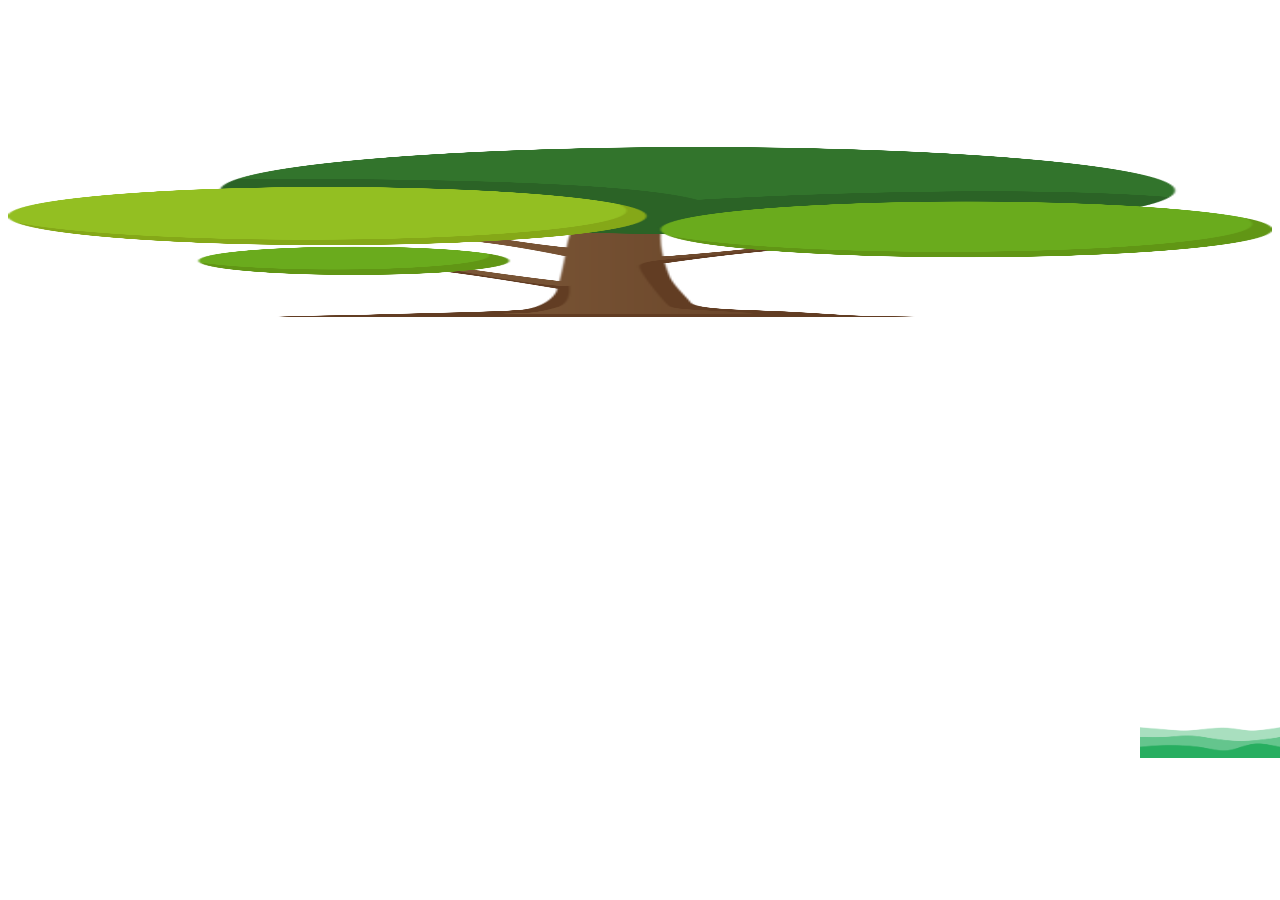
<file: footer.htm>
<!DOCTYPE html>
<html lang="en">
<head>
    <meta charset="UTF-8">
    <meta name="viewport" content="width=device-width, initial-scale=1.0">
    <title>Document</title>
    <link rel="stylesheet" href="footer.css">
</head>
<body>
    
    <footer>
        <img src="fotos-footer/illustration-of-tree-free-png.webp" id="onda">
        <img src="fotos-footer/svg (1).png" alt="" id="arvore">
    </footer>
</body>
</html>
</file>
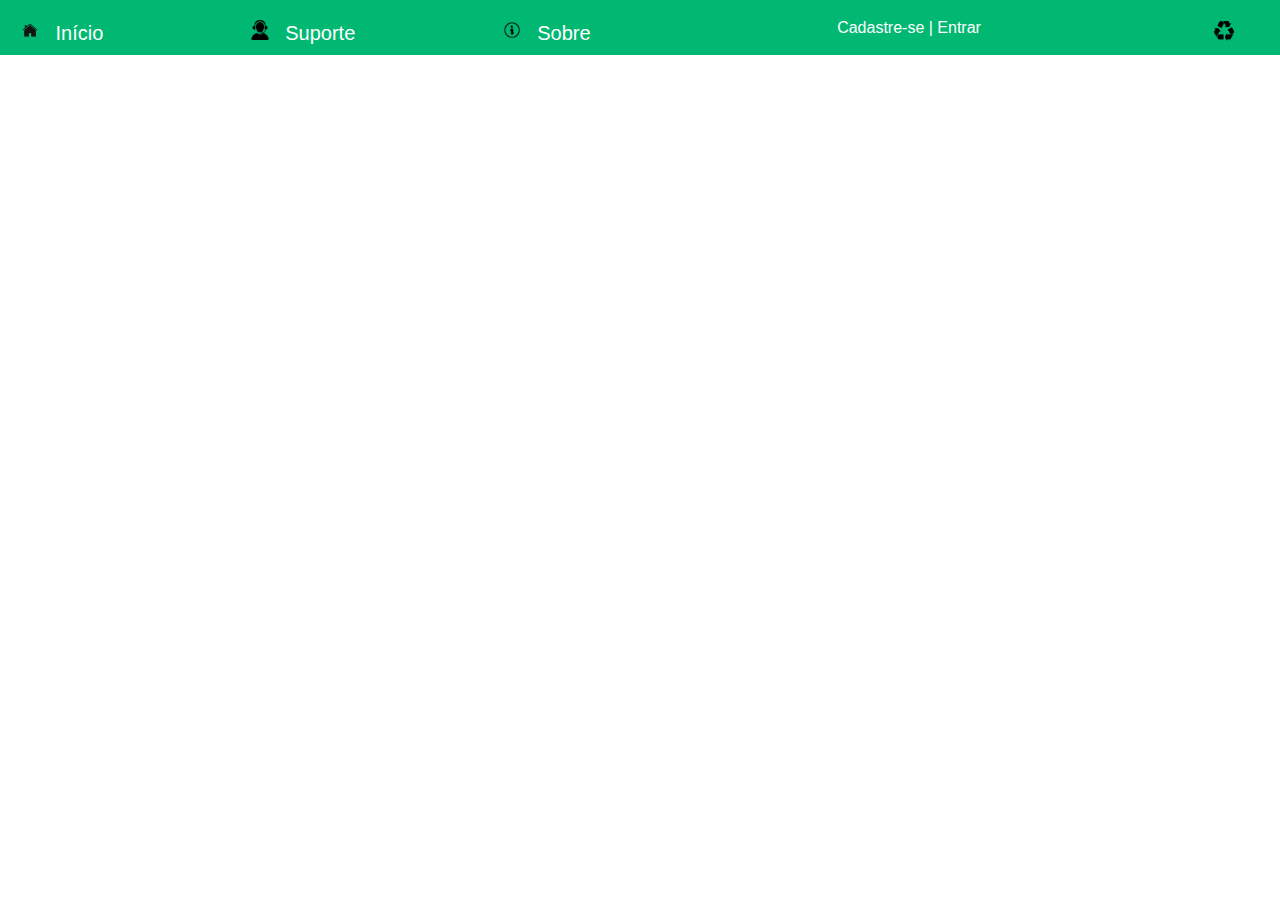
<file: header.html>
<!DOCTYPE html>
<html lang="en">
<head>
    <meta charset="UTF-8">
    <meta name="viewport" content="width=device-width, initial-scale=1.0">
    <title>Document</title>
    <link rel="stylesheet" href="header.css">
</head>
<body>
    <header>
  <nav bar class="menu">
    <a href="./index.html" class="item">
      <img src="download (1).png" alt="Início">
      <span>Início</span>
    </a>
    <a href="./suporte.html" class="item">
      <img src="suporte.png" alt="Suporte">
      <span>Suporte</span>
    </a>
    <a href="./sobre.html" class="item" id="sobre-link">
      <img src="info.png" alt="Sobre">
      <span>Sobre</span>
    </a>
    <div class="textos">
      <a href="Login.html" class="text1">Cadastre-se | Entrar</a>
    </div>
      <div class="item"></div>
      <a href="#" class="item">
        <img src="reciclagem.png" alt="reciclagem">
      </a>
  </nav>


    
    <script src="./script.js"></script>

</body>
</html>
</file>
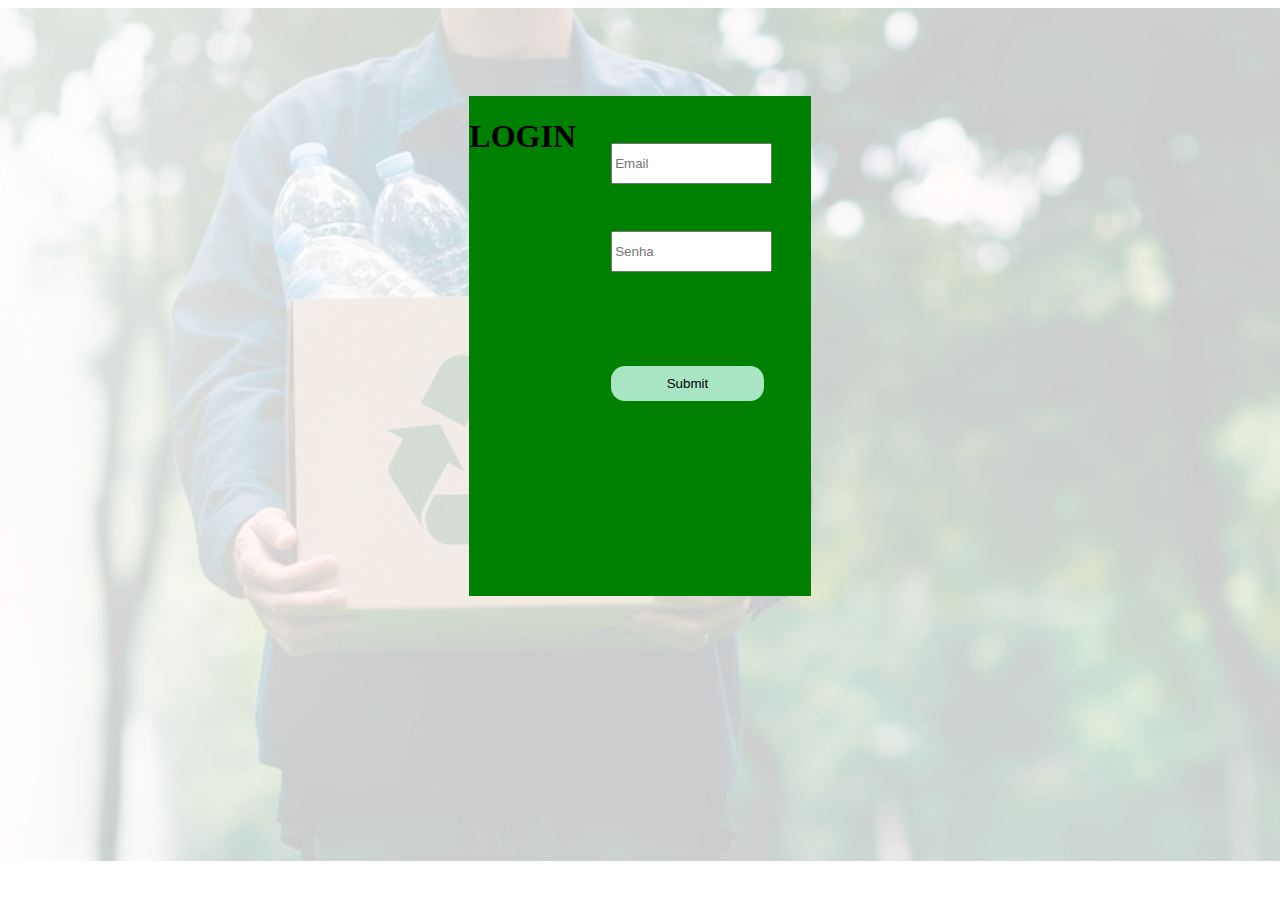
<file: Login.html>
<!DOCTYPE html>
<html lang="en">
<head>
    <meta charset="UTF-8">
    <meta name="viewport" content="width=device-width, initial-scale=1.0">
    <title>Login Biopontos</title>
    <link rel="stylesheet" href="login.css">
</head>

<body>
    <header></header>
    <main>
    
    <div id="conteiner">
    <img src="fotos-/simbolo-da-reciclagem.jpg " id="lixeiras">
    <div id="retangulo-formulário">
        <h1 id="titulo">LOGIN</h1>
        <form action="">
            <input type="email"  id="email" placeholder="Email">
            <input type="password"  id="senha" placeholder="Senha">
            <input type="submit"  id="submit">    
        </form>
    </div>
    </div>
    </main>
<footer></footer>
</body>
</html>
</file>
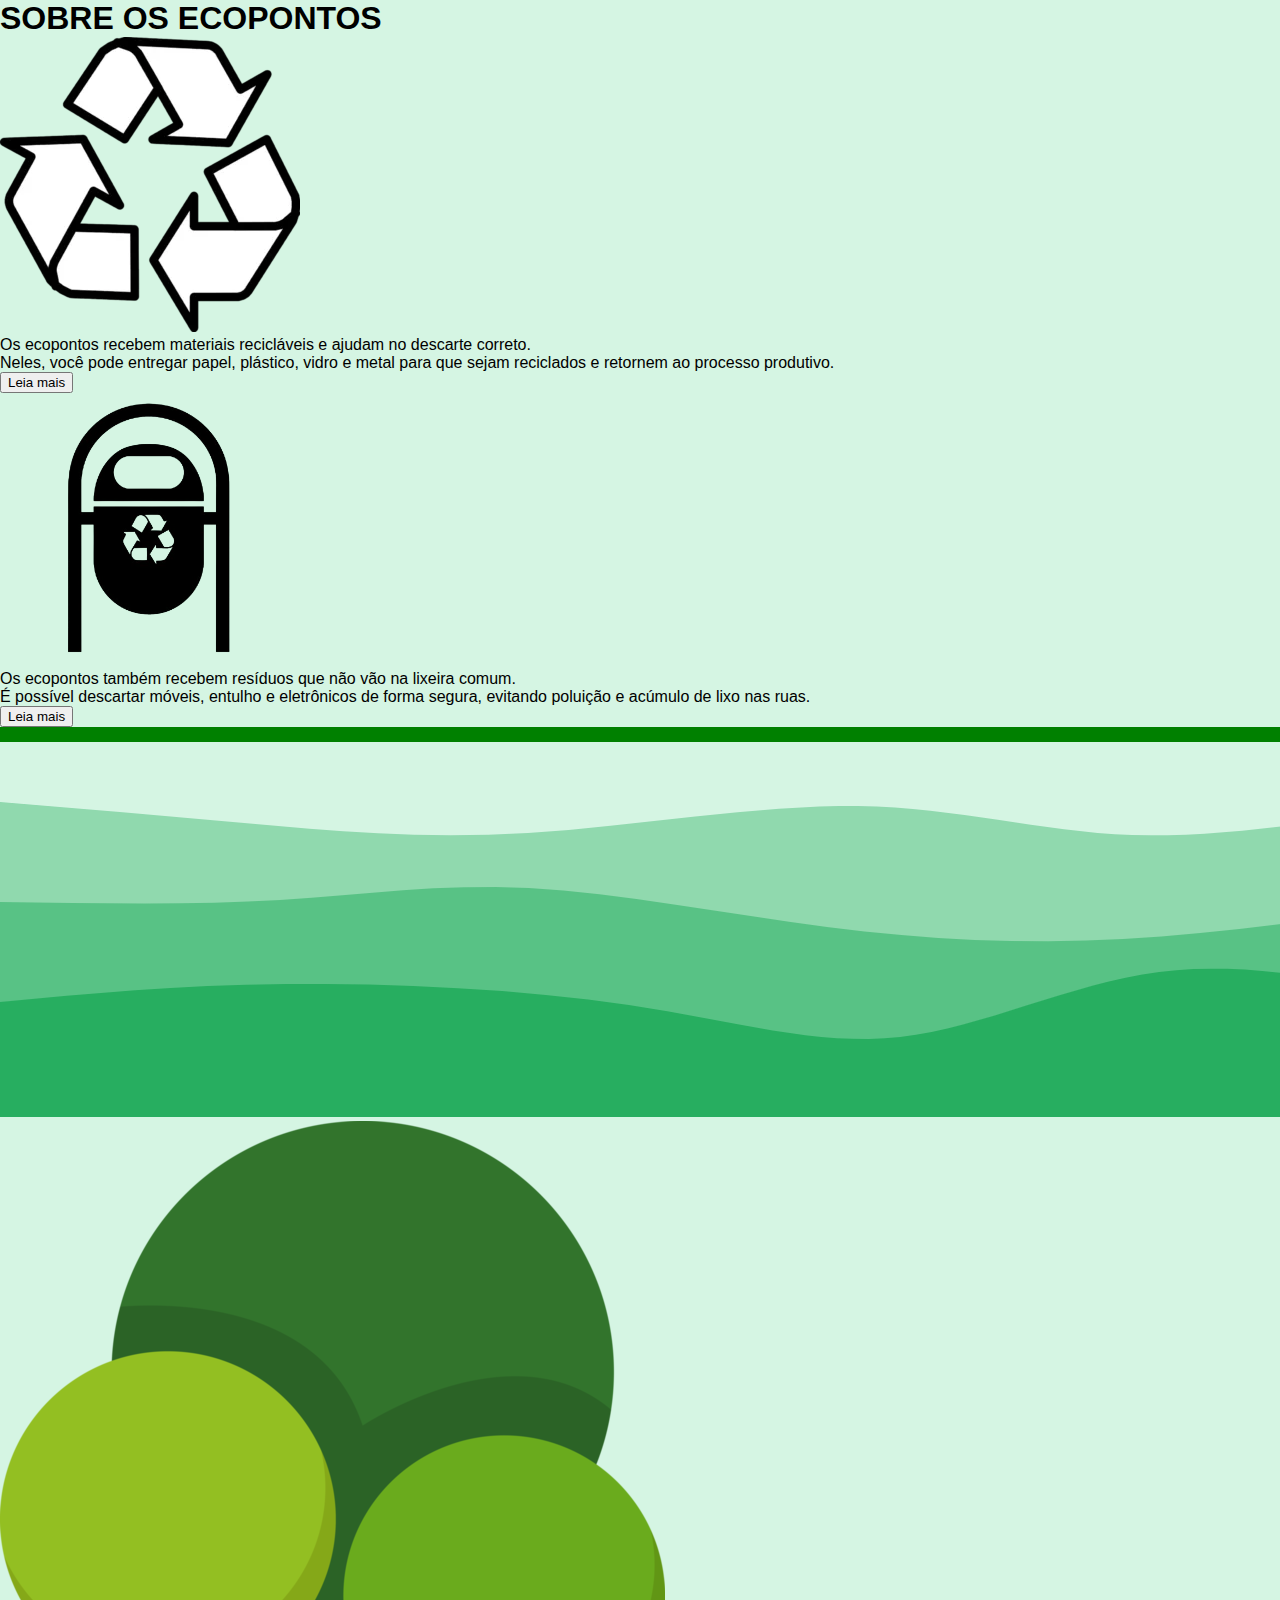
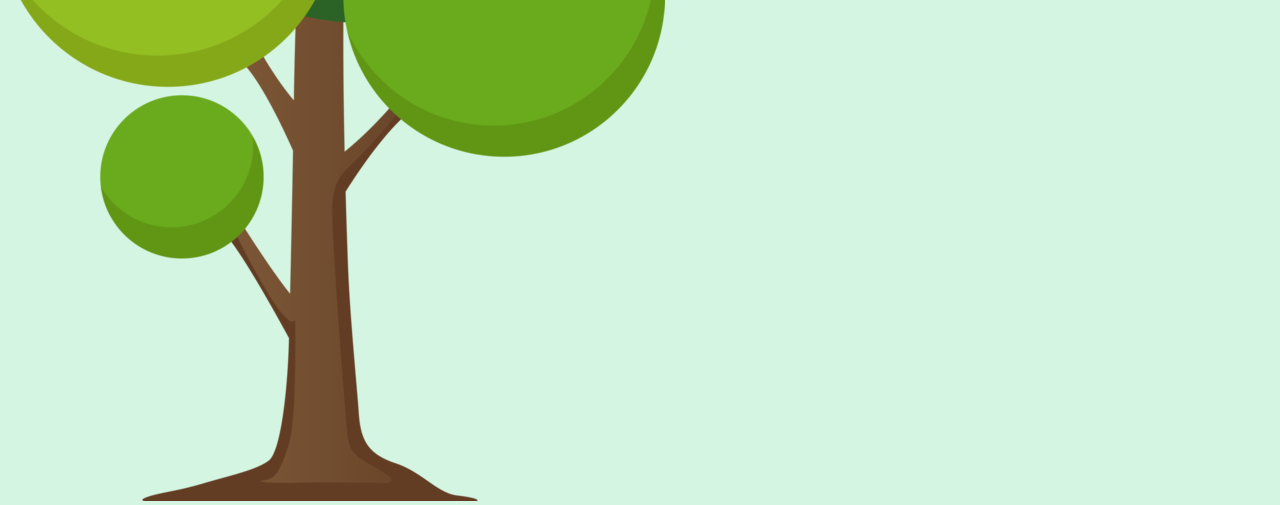
<file: sobre2.html>
<!DOCTYPE html>
<html lang="en">
<head>
    <meta charset="UTF-8">
    <meta name="viewport" content="width=device-width, initial-scale=1.0">
    <title>BioPontos sobre</title>
    <link rel="stylesheet" href="style.css">
</head>
<body>

    <header>
        <div id="retangulo-verde">

        </div> 
       
    </header>

    <main>
       <h1>SOBRE OS ECOPONTOS</h1>

       <div id="Quadrado-branco1">
        <div id="circulo1">
            <img src="foto/reciclagem.webp" alt="" id="foto-reciclagem">
        </div>
        <p id="p1">Os ecopontos recebem materiais recicláveis e ajudam no descarte correto.</p>
        <p id="texto-escondido">Neles, você pode entregar papel, plástico, vidro e metal para que sejam reciclados e retornem ao processo produtivo.</p>
       <form>
        <button id="leia-mais" type="button">Leia mais</button>
        </form> 
       
       </div>


       <div id="Quadrado-branco2">
        <div id="circulo2">
           <img src="foto/lixo.png" alt="" id="foto-lixo">
        </div>
        <p id="p2">Os ecopontos também recebem resíduos que não vão na lixeira comum. </p>
        <p id="texto-escondido2">É possível descartar móveis, entulho e eletrônicos de forma segura, evitando poluição e acúmulo de lixo nas ruas.</p>
       
      <form >
        <button type="button" id="leia-mais2">Leia mais</button>
        </form>
       </div>


    </main>
    <footer>
        <img src="foto/svg (1).png" id="onda">
<img src="foto/illustration-of-tree-free-png.webp" id="arvore">
    </footer>
    <script src="javaScript.js"></script>
    
</body>
</html>
</file>
<file: footer.css>
#onda{
    width: 100%;
    height: 170px;
    margin-top: 11%;
    position: relative;
    
}
#arvore{
    position: absolute;
    right: 0px;
    top:720px;
    width: 140px;
}
</file>
<file: header.css>
*{
    margin: 0%;
    font-family: 'Gill Sans', 'Gill Sans MT', Calibri, 'Trebuchet MS', sans-serif;
}
body {
  margin: 0;
  font-family: Arial, sans-serif;
}
span{
  margin-left: 5px;
  font-size: 20px;
}
header {
  background-color: #00b871;
  padding: 10px 20px;
  width: 100%;
}
.menu {
  display: flex;
  justify-content: space-between;
  align-items: center;
}
.menu .item {
  display:block;
  align-items: center;
  margin-right: 60px;
  text-decoration: none;
  color: white;
}
.menu .item img {
  width: 20px;
  height: 20px;
  margin-right: 6px;
  margin-top: 10px;
}
.menu .item .inicio{
  width: 20px;
  height: 20px;
  margin-right: 6px;
}

.textos {
  display: flex;
  align-items: center;
  width: auto ;
  margin-left: 100px;  
}
.menu .text1{
    text-decoration: none;
    color: white;
    display: flex;
    align-items: center;
    gap:30px;
}
.menu .text2{
    text-decoration: none;
    color: white;  
    margin-right: -800px;
}
#prin{
    background-color: #9ce19c;
    height: 310px;
    padding-top: 30px;
    width: 30%;
    margin-top: 50px;
}
#ache{
    margin-left: 30px;
    margin-bottom: 5px;
}
#loc{
    margin-left: 30px;
    margin-right: 10px;
    color: rgb(61, 60, 60);
}
#end{
    border-radius: 10px;
    margin-top: 20px;
    margin-left: 30px;
    width: 70%;
    border-width: 0px 0px 0px 0px;
    border-style: solid;
    outline: none
}
#botao{
    height: 27px;
    margin-left: 55px;
    margin-top: 20px;
    border-radius: 15px;
    width: 130px;
    border-width: 0px 0px 0px 0px;
    border-style: solid;
    background-color: green;
    color: white;
}
</file>
<file: login.css>
#conteiner{
    display: flex;
    justify-content: center;
}
#lixeiras{
    width: 100%;
    opacity: 20%;
    position: absolute;
}
#retangulo-formulário{
    width:27% ;
    height: 500px;
    background-color:green ;
    position: relative;
    display: flex;
    margin-top: 7%;
}

#email{
margin-top: 20%;
margin-left: 15%;
height: 7%;
width: 65%;
}
#senha{
    margin-top: 20%;
    margin-left: 15%    ;
    height: 7%;
    width: 65%;
}
#submit{
    margin-top: 40%;
    margin-left: 15%;
    height: 7%;
    width: 65%;
    background-color: #A8E6C3;
    border: none;
    border-radius: 14px;
}
</file>
<file: style.css>
*{
    margin: 0%;
    font-family: 'Gill Sans', 'Gill Sans MT', Calibri, 'Trebuchet MS', sans-serif;
}
body{
    background-color: #d5f5e3;
}
#prin{
    background-color: #69da69;
    height: 300px;
    padding-top: 25px;
    width: 30%;
    margin-top: 50px;
}
#ache{
    margin-left: 30px;
    margin-bottom: 5px;
}
#loc{
    margin-left: 30px;
    margin-right: 10px;
    color: rgb(61, 60, 60);
}
#end{
    border-radius: 10px;
    margin-top: 20px;
    margin-left: 30px;
    width: 70%;
    height: 20px;
    border-width: 0px 0px 0px 0px;
    border-style: solid;
    outline: none
}
#endereco{
    height: 27px;
    margin-left: 55px;
    margin-top: 20px;
    border-radius: 15px;
    width: 130px;
    border: none;
    background-color: green;
    color: white;
    transform: 0.3s;
}
#endereco:hover{
    opacity: 0.6;
}
footer{
    background-color: green;
    height: 15px;
    color: white;
}
h6{
    margin-left: 10px;
}
#map{ 
    height: 325px; 
    width: 70%;
    float: right;
}
.instagram{
    width: 10px;
    float: right;
    margin-top: -10px;
    margin-right: 53px;
}
#insta{
    float: right;
    margin-top: -11px;
    font-size: 10px;
    margin-right: 8px;
    color: white;
}
.watsa{
    width: 14px;
    margin-top: -12px;
    float: right;
    margin-right: 90px;
}
#wats{
    float: right;
    margin-top: -11px;
    font-size: 10px;
    margin-right: -82px;
    color: white;
}
</file>
